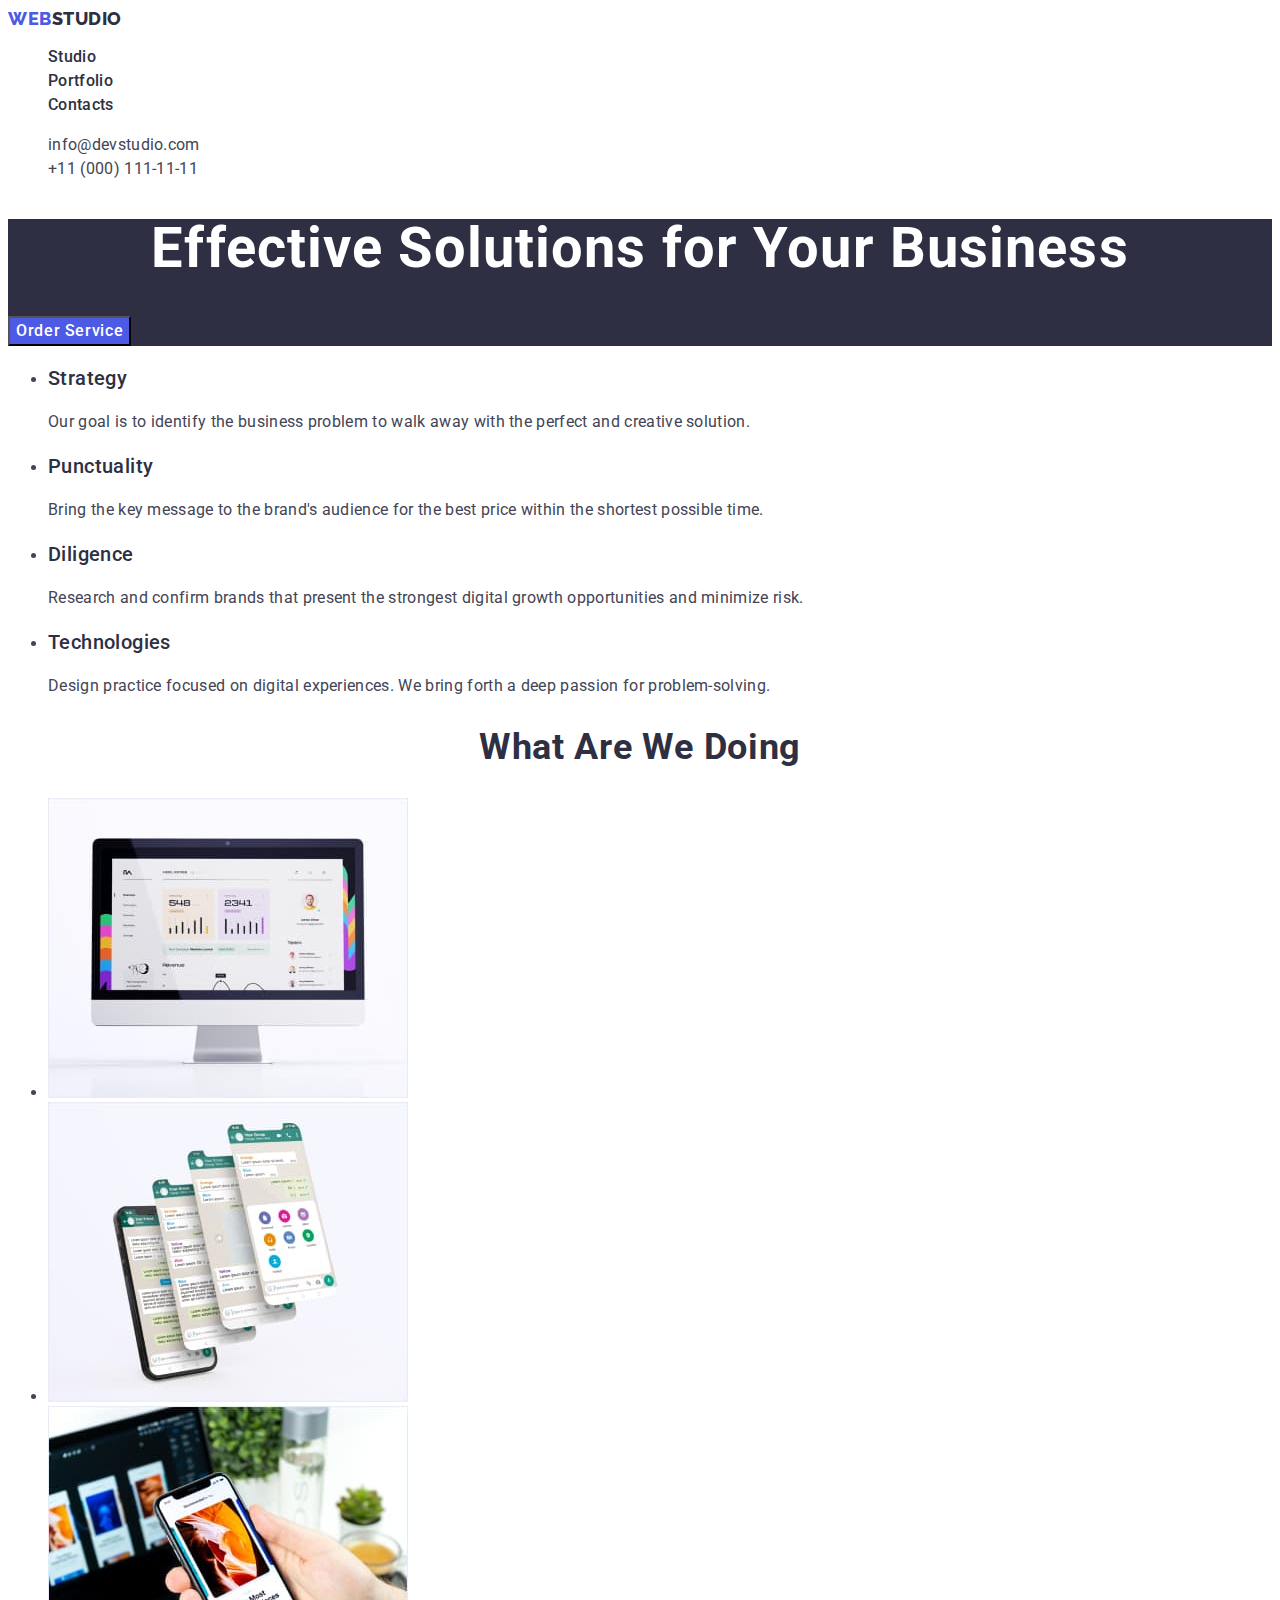
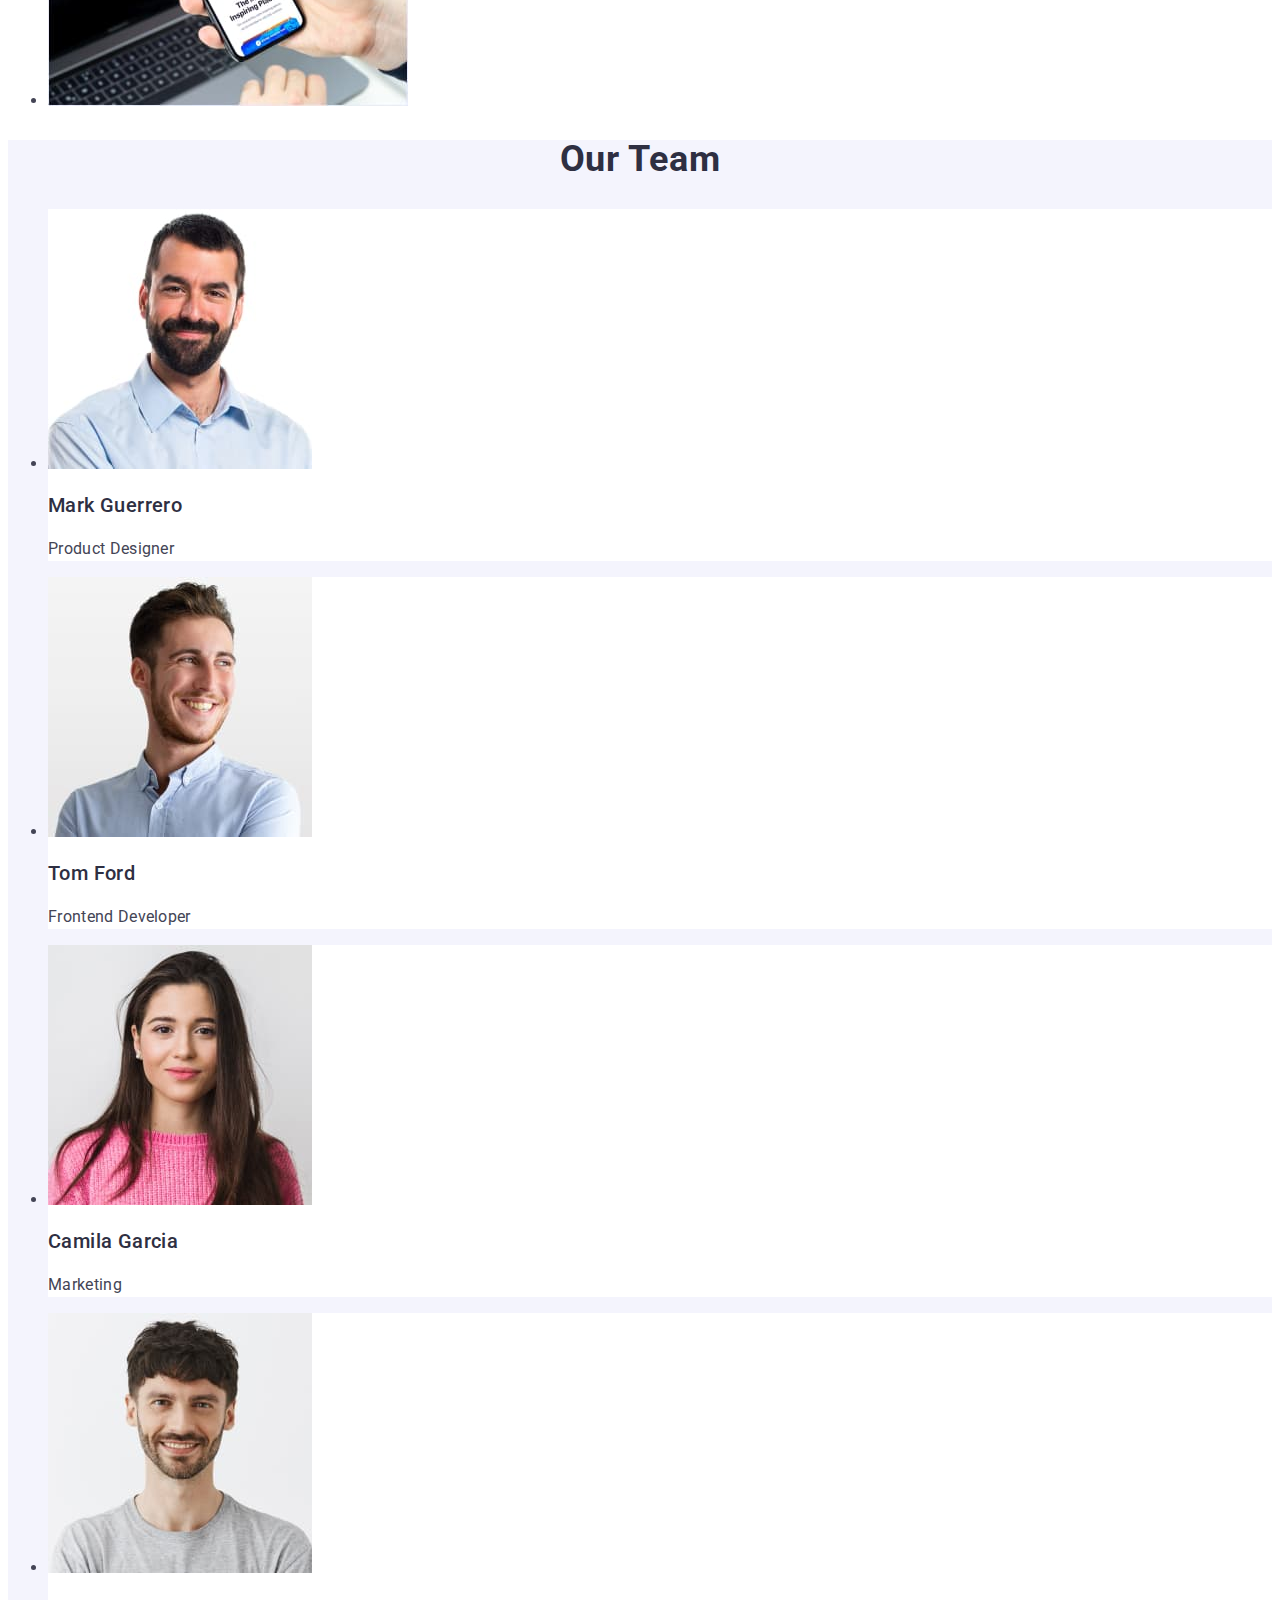
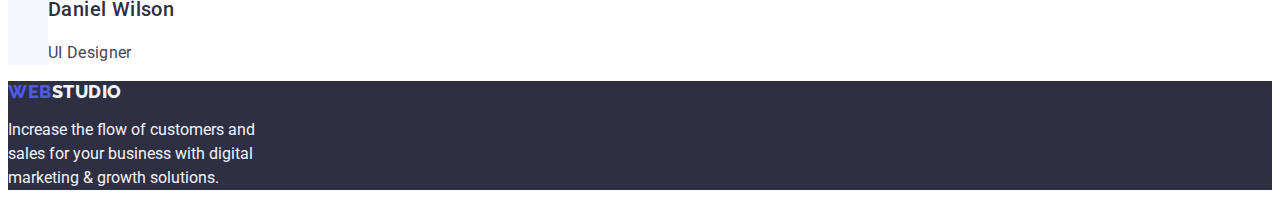
<file: index.html>
<!DOCTYPE html>
<html lang="en">
  <head>
    <meta charset="UTF-8" />
    <meta http-equiv="X-UA-Compatible" content="IE=edge" />
    <meta name="viewport" content="width=h, initial-scale=1.0" />
    <link rel="preconnect" href="https://fonts.googleapis.com" />
    <link rel="preconnect" href="https://fonts.gstatic.com" crossorigin />
    <link
      href="https://fonts.googleapis.com/css2?family=Raleway:wght@800&family=Roboto:wght@400;500;700;900&display=swap"
      rel="stylesheet"
    />
    <title>Main Page</title>
    <link rel="stylesheet" href="css/style.css" />
  </head>
  <body>
    <!-- navigation -->
    <header class="header">
      <nav class="header-navigation">
        <a href="./index.html" class="header-logo link"
          >Web<span class="logo-page">Studio</span></a
        >
        <ul class="header-list list">
          <li><a href="./index.html" class="header-link link">Studio</a></li>
          <li>
            <a href="./portfolio.html" class="header-link link">Portfolio</a>
          </li>
          <li><a href="" class="header-link link">Contacts</a></li>
        </ul>
      </nav>
      <!-- contacts -->
      <address class="header-adress list">
        <ul class="header-adress-list list">
          <li>
            <a href="mailto:info@devstudio.com" class="header-adress-link link"
              >info@devstudio.com</a
            >
          </li>
          <li>
            <a href="tel:+110001111111" class="header-adress-link link"
              >+11 (000) 111-11-11</a
            >
          </li>
        </ul>
      </address>
    </header>
    <main>
      <!-- hero -->
      <section class="hero">
        <h1 class="hero-title">Effective Solutions for Your Business</h1>
        <button type="button" class="hero-button">Order Service</button>
      </section>
      <!-- strategy-->
      <section class="strategy">
        <h2 hidden class="strategy-title">...</h2>
        <ul class="strategy-list list">
          <li>
            <h3 class="strategy-title">Strategy</h3>
            <p class="interface-text">
              Our goal is to identify the business problem to walk away with the
              perfect and creative solution.
            </p>
          </li>
          <li>
            <h3 class="strategy-title">Punctuality</h3>
            <p class="interface-text">
              Bring the key message to the brand's audience for the best price
              within the shortest possible time.
            </p>
          </li>
          <li>
            <h3 class="strategy-title">Diligence</h3>
            <p class="interface-text">
              Research and confirm brands that present the strongest digital
              growth opportunities and minimize risk.
            </p>
          </li>
          <li>
            <h3 class="strategy-title">Technologies</h3>
            <p class="interface-text">
              Design practice focused on digital experiences. We bring forth a
              deep passion for problem-solving.
            </p>
          </li>
        </ul>
      </section>
      <!-- services -->
      <section class="services">
        <h2 class="services-title">What are we doing</h2>
        <ul class="services-images list">
          <li class="servise-line">
            <img
              src="./images/picture1.jpg"
              alt="photo1"
              width="360"
              height="300"
            />
          </li>
          <li class="servise-line">
            <img
              src="./images/picture2.jpg"
              alt="photo2"
              width="360"
              height="300"
            />
          </li>
          <li class="servise-line">
            <img
              src="./images/picture3.jpg"
              alt="photo3"
              width="360"
              height="300"
            />
          </li>
        </ul>
      </section>
      <!-- Team -->
      <section class="team">
        <h2 class="team-title">Our Team</h2>
        <ul class="team-list list">
          <li class="team-line">
            <img src="./images/picture4.jpg" alt="photo4" width="264" />
            <h3 class="image-title">Mark Guerrero</h3>
            <p class="team-text">Product Designer</p>
          </li>
          <li class="team-line">
            <img src="./images/picture5.jpg" alt="photo5" width="264" />
            <h3 class="image-title">Tom Ford</h3>
            <p class="team-text">Frontend Developer</p>
          </li>
          <li class="team-line">
            <img src="./images/picture6.jpg" alt="photo6" width="264" />
            <h3 class="image-title">Camila Garcia</h3>
            <p class="team-text">Marketing</p>
          </li>
          <li class="team-line">
            <img src="./images/picture7.jpg" alt="photo7" width="264" />
            <h3 class="image-title">Daniel Wilson</h3>
            <p class="team-text">UI Designer</p>
          </li>
        </ul>
      </section>
    </main>
    <!-- footer -->
    <footer class="footer">
      <a href="./index.html" class="footer-link link"
        >Web<span class="footer-logo">Studio</span></a
      >
      <p class="footer-text">
        Increase the flow of customers and <br />
        sales for your business with digital <br />
        marketing & growth solutions.
      </p>
    </footer>
  </body>
</html>
</file>
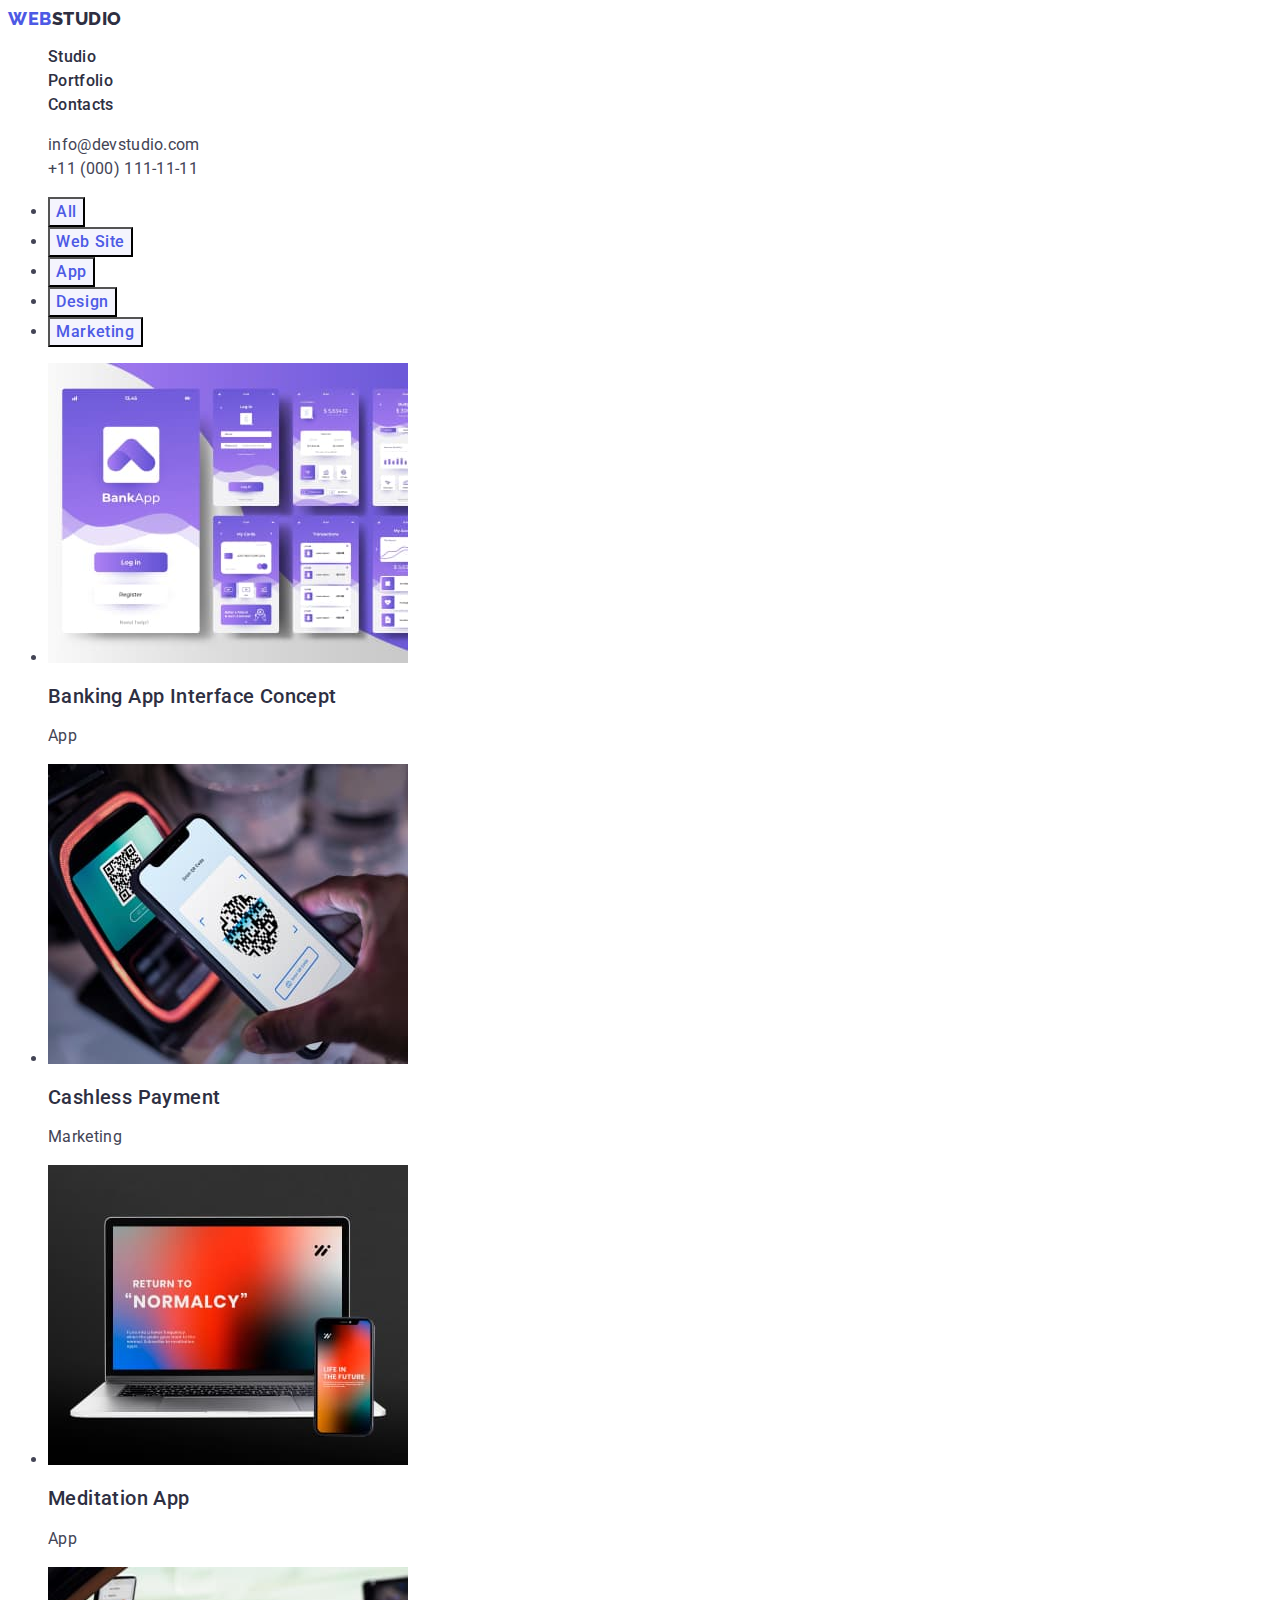
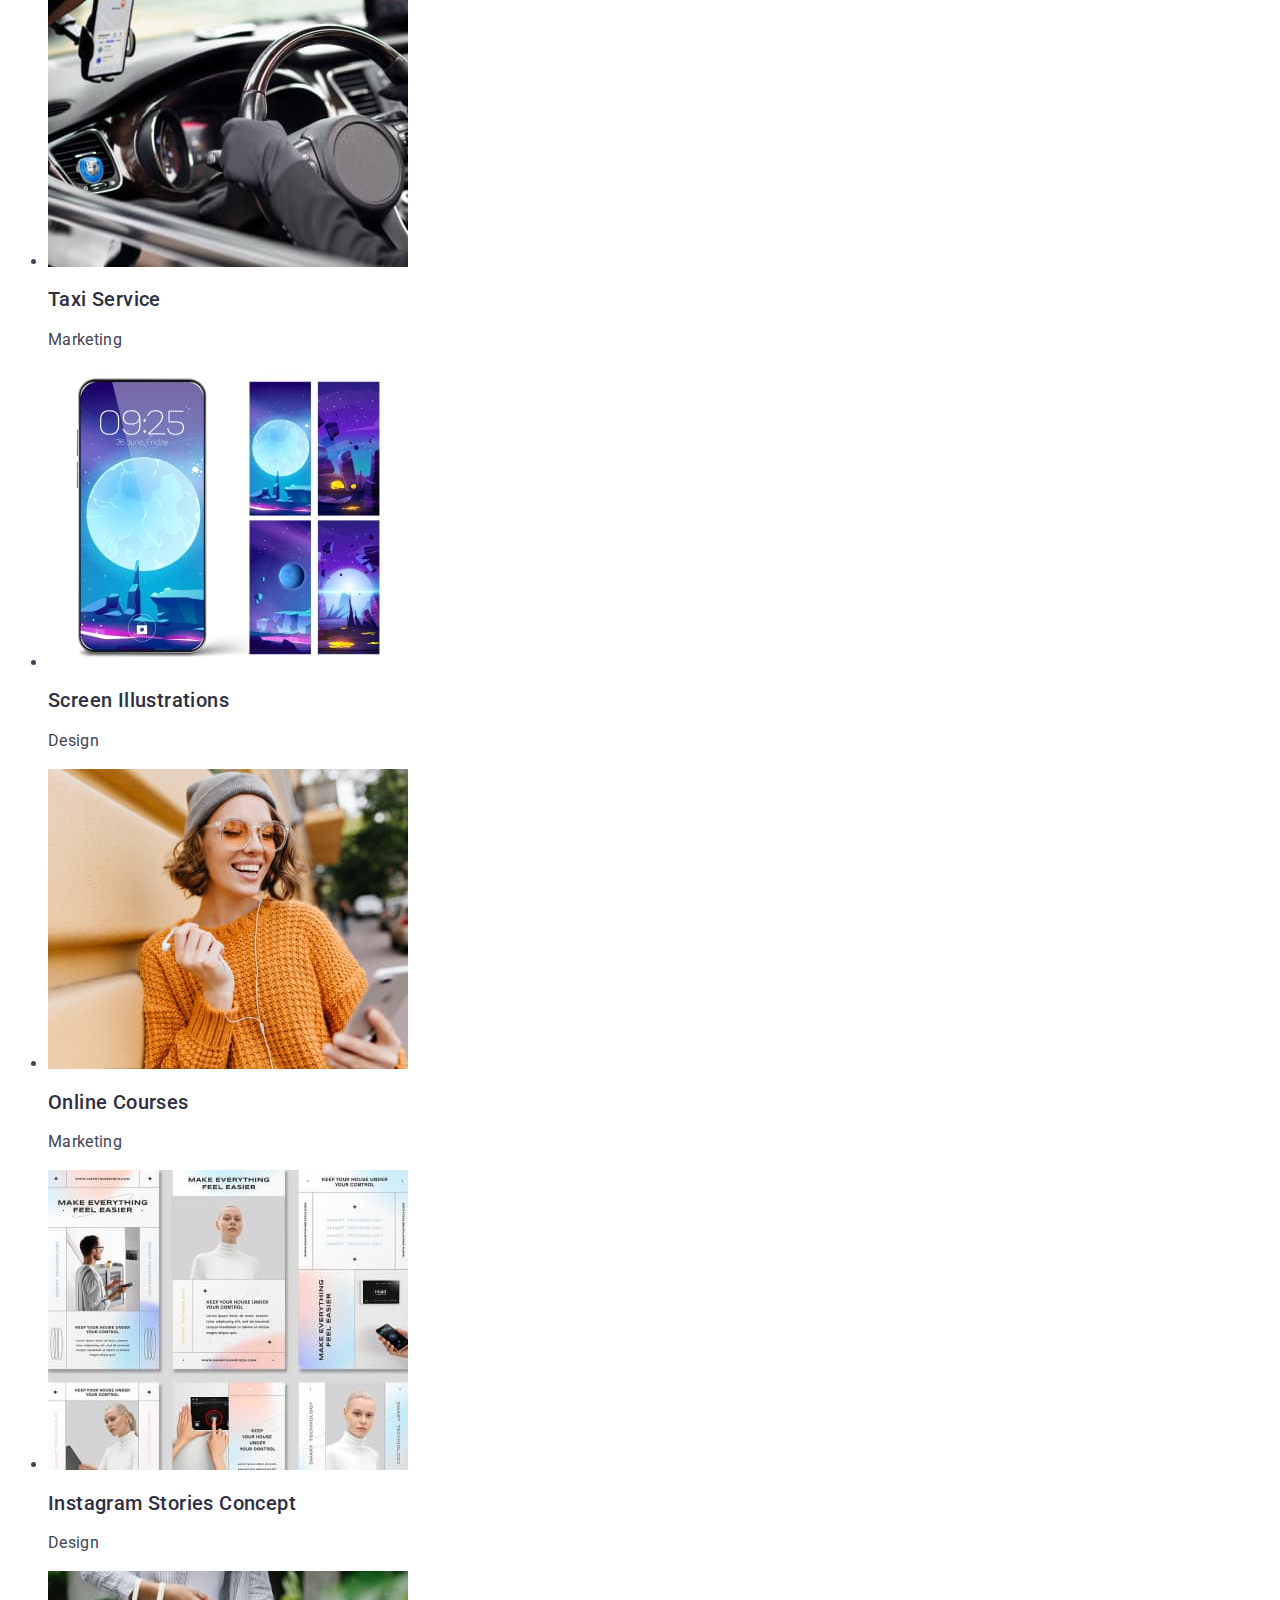
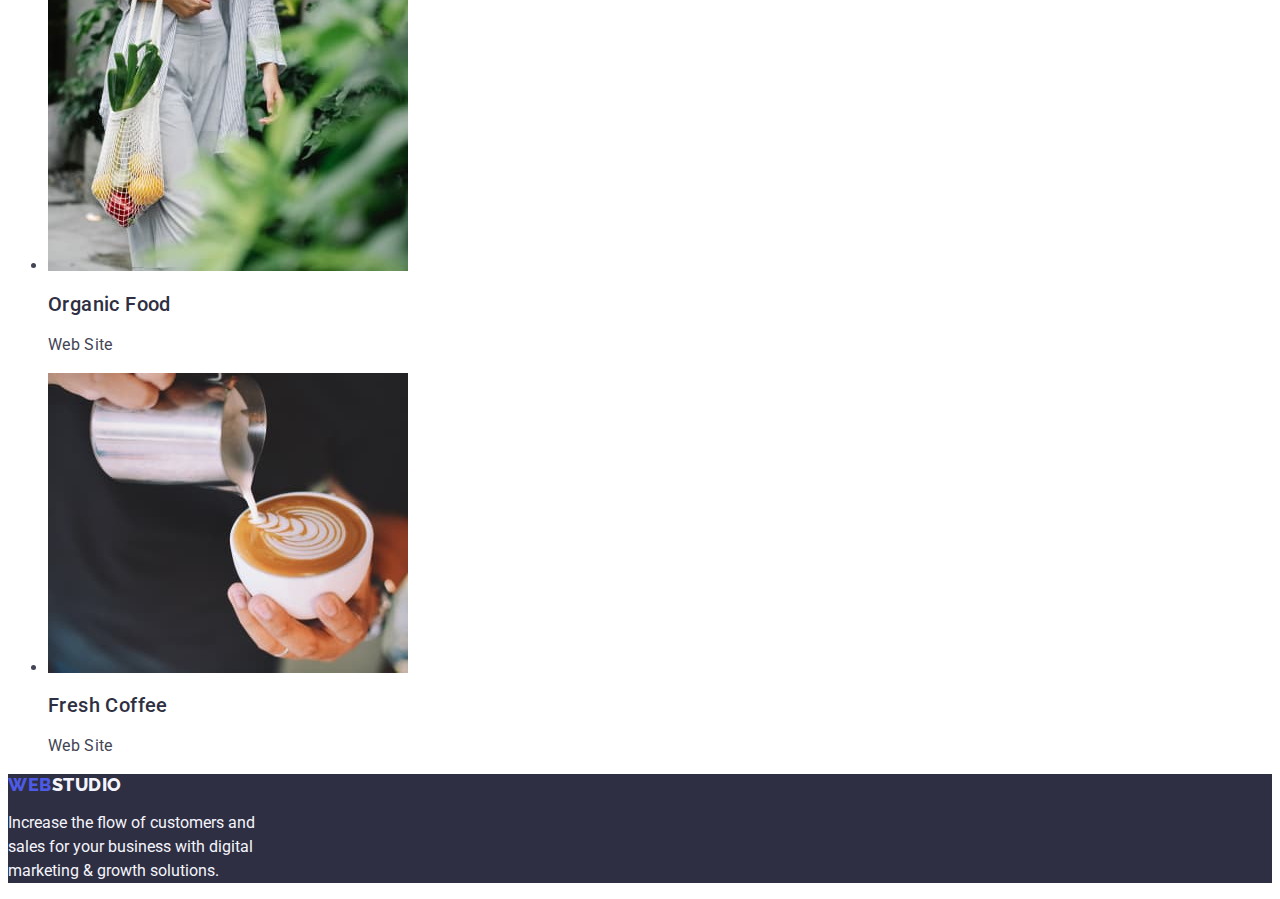
<file: portfolio.html>
<!DOCTYPE html>
<html lang="en">
  <head>
    <meta charset="UTF-8" />
    <meta http-equiv="X-UA-Compatible" content="IE=edge" />
    <meta name="viewport" content="width=device-width, initial-scale=1.0" />
    <link rel="preconnect" href="https://fonts.googleapis.com" />
    <link rel="preconnect" href="https://fonts.gstatic.com" crossorigin />
    <link
      href="https://fonts.googleapis.com/css2?family=Raleway:wght@800&family=Roboto:wght@400;500;700;900&display=swap"
      rel="stylesheet"
    />
    <title>Portfolio</title>
    <link rel="stylesheet" href="css/style.css" />
  </head>
  <body>
    <!-- navigatio -->
    <header class="header">
      <nav class="header-navigation">
        <a href="./index.html" class="header-logo link"
          >Web<span class="logo-page">Studio</span></a
        >
        <ul class="header-list list">
          <li>
            <a href="./index.html" class="header-link link">Studio</a>
          </li>
          <li>
            <a href="./portfolio.html" class="header-link link">Portfolio</a>
          </li>
          <li><a href="" class="header-link link">Contacts</a></li>
        </ul>
      </nav>
      <!-- contacts -->
      <address class="header-adress list">
        <ul class="header-adress-list list">
          <li>
            <a href="mailto:info@devstudio.com" class="header-adress-link link"
              >info@devstudio.com</a
            >
          </li>
          <li>
            <a href="tel:+110001111111" class="header-adress-link link"
              >+11 (000) 111-11-11</a
            >
          </li>
        </ul>
      </address>
    </header>
    <main>
      <!-- interface -->
      <section class="interface">
        <h1 hidden>...</h1>
        <ul class="interface-list list">
          <li><button type="button" class="interface-button">All</button></li>
          <li>
            <button type="button" class="interface-button">Web Site</button>
          </li>
          <li><button type="button" class="interface-button">App</button></li>
          <li>
            <button type="button" class="interface-button">Design</button>
          </li>
          <li>
            <button type="button" class="interface-button">Marketing</button>
          </li>
        </ul>
        <ul class="interface-ikon-list list">
          <li>
            <a href="" class="interface-image link"
              ><img
                src="./images/images_portfolio_setvices/services.jpg"
                alt="Banking App Interface Concept"
                width="360"
                height="300"
              />
              <h2 class="interface-title">Banking App Interface Concept</h2>
              <p class="interface-text">App</p></a
            >
          </li>
          <li>
            <a href="" class="interface-image link"
              ><img
                src="./images/images_portfolio_setvices/services_1.jpg"
                alt="Cashless Payment"
                width="360"
                height="300"
              />
              <h2 class="interface-title">Cashless Payment</h2>
              <p class="interface-text">Marketing</p></a
            >
          </li>
          <li>
            <a href="" class="interface-image link"
              ><img
                src="./images/images_portfolio_setvices/services_2.jpg"
                alt="Computer and phone"
                width="360"
                height="300"
              />
              <h2 class="interface-title">Meditation App</h2>
              <p class="interface-text">App</p></a
            >
          </li>
          <li>
            <a href="" class="interface-image link"
              ><img
                src="./images/images_portfolio_setvices/services_3.jpg"
                alt="The driver is driving"
                width="360"
                height="300"
              />
              <h2 class="interface-title">Taxi Service</h2>
              <p class="interface-text">Marketing</p></a
            >
          </li>
          <li>
            <a href="" class="interface-image link"
              ><img
                src="./images/images_portfolio_setvices/services_4.jpg"
                alt="Screen Illustrations"
                width="360"
                height="300"
              />
              <h2 class="interface-title">Screen Illustrations</h2>
              <p class="interface-text">Design</p></a
            >
          </li>
          <li>
            <a href="" class="interface-image link"
              ><img
                src="./images/images_portfolio_setvices/services_5.jpg"
                alt="The girl listens to music"
                width="360"
                height="300"
              />
              <h2 class="interface-title">Online Courses</h2>
              <p class="interface-text">Marketing</p></a
            >
          </li>
          <li>
            <a href="" class="interface-image link"
              ><img
                src="./images/images_portfolio_setvices/services_6.jpg"
                alt="Instagram pages"
                width="360"
                height="300"
              />
              <h2 class="interface-title">Instagram Stories Concept</h2>
              <p class="interface-text">Design</p></a
            >
          </li>
          <li>
            <a href="" class="interface-image link"
              ><img
                src="./images/images_portfolio_setvices/services_7.jpg"
                alt="Woman whith groceries"
                width="360"
                height="300"
              />
              <h2 class="interface-title">Organic Food</h2>
              <p class="interface-text">Web Site</p></a
            >
          </li>
          <li>
            <a href="" class="interface-image link"
              ><img
                src="./images/images_portfolio_setvices/services_8.jpg"
                alt="He pours coffee"
                width="360"
                height="300"
              />
              <h2 class="interface-title">Fresh Coffee</h2>
              <p class="interface-text">Web Site</p></a
            >
          </li>
        </ul>
      </section>
    </main>
    <!-- footer -->
    <footer class="footer">
      <a href="./index.html" class="footer-link link"
        >Web<span class="footer-logo">Studio</span></a
      >
      <p class="footer-text">
        Increase the flow of customers and <br />
        sales for your business with digital <br />
        marketing & growth solutions.
      </p>
    </footer>
  </body>
</html>
</file>
<file: css/style.css>
body {
  font-family: "Roboto", sans-serif;
  background-color: #ffffff;
  color: #434455;
}

/* navigation */

.header-logo {
  font-family: "Raleway", sans-serif;
  font-weight: 800;
  font-size: 18px;
  line-height: 1.17;
  letter-spacing: 0.03em;
  text-transform: uppercase;
  color: #4d5ae5;
}

.link {
  text-decoration: none;
}

.logo-page {
  color: #2e2f42;
}

.header-list {
  list-style: none;
}
.header-link {
  font-weight: 500;
  font-size: 16px;
  line-height: 1.5;
  letter-spacing: 0.02em;
  color: #2e2f42;
}

.header-link:hover,
.header-link:focus {
  color: #404bbf;
}

/* contacts */

.header-adress {
  font-style: normal;
}

.header-adress-list {
  list-style: none;
}

.header-adress-link {
  font-size: 16px;
  line-height: 1.5;
  letter-spacing: 0.02em;
  color: #434455;
}

.header-adress-link:hover,
.header-adress-link:focus {
  color: #404bbf;
}

/* interface */

.interface-button {
  font-family: "Roboto", sans-serif;
  font-weight: 500;
  font-size: 16px;
  line-height: 1.5;
  letter-spacing: 0.04em;
  color: #4d5ae5;
  background-color: #f4f4fd;
}

.interface-button:hover,
.interface-button:focus {
  color: #ffffff;
  background-color: #404bbf;
  cursor: pointer;
}

.interface-title {
  font-weight: 500;
  font-size: 20px;
  line-height: 24px;
  letter-spacing: 0.02em;
  color: #2e2f42;
}
.interface-text {
  font-size: 16px;
  line-height: 1.5;
  letter-spacing: 0.02em;
  color: #434455;
}

/* footer */

.footer {
  background-color: #2e2f42;
}

.footer-link {
  font-family: "Raleway", sans-serif;
  font-weight: 800;
  font-size: 18px;
  line-height: 1.17;
  letter-spacing: 0.03em;
  text-transform: uppercase;
  color: #4d5ae5;
}

.footer-logo {
  color: #f4f4fd;
}

.footer-text {
  font-family: "Roboto", sans-serif;
  font-style: normal;
  font-weight: 400;
  font-size: 16px;
  line-height: 1.5;
  color: #f4f4fd;
}

/* main page  */

/* herou */

.hero {
  background-color: #2e2f42;
}

.hero-title {
  font-family: "Roboto", sans-serif;
  font-weight: 700;
  font-size: 56px;
  line-height: 1.07;
  text-align: center;
  letter-spacing: 0.02em;
  color: #ffffff;
}

.hero-button {
  font-family: "Roboto", sans-serif;
  font-weight: 500;
  font-size: 16px;
  line-height: 1.5;
  letter-spacing: 0.04em;
  color: #ffffff;
  background: #4d5ae5;
}

.hero-button:hover,
.hero-button:focus {
  color: #ffffff;
  background-color: #404bbf;
  cursor: pointer;
}

/* strategy */

.strategy-title {
  font-family: "Roboto", sans-serif;
  font-weight: 500;
  font-size: 20px;
  line-height: 1.2;
  letter-spacing: 0.02em;
  color: #2e2f42;
}

/* services */

.services-title {
  font-family: "Roboto", sans-serif;
  font-weight: 700;
  font-size: 36px;
  line-height: 1.11;
  text-align: center;
  text-transform: capitalize;
  letter-spacing: 0.02em;
  color: #2e2f42;
}

.services-line {
  background-color: #ffffff;
}

/* team */

.team {
  background-color: #f4f4fd;
}

.team-title {
  font-family: "Roboto", sans-serif;
  font-weight: 700;
  font-size: 36px;
  line-height: 1.11;
  letter-spacing: 0.02em;
  text-align: center;
  text-transform: capitalize;
  color: #2e2f42;
}

.image-title {
  font-family: "Roboto", sans-serif;
  font-weight: 500;
  font-size: 20px;
  line-height: 1.2;
  letter-spacing: 0.02em;
  color: #2e2f42;
}

.team-line {
  background-color: #ffffff;
}

.team-text {
  font-family: "Roboto", sans-serif;
  font-weight: 400;
  font-size: 16px;
  line-height: 1.5;
  letter-spacing: 0.02em;
  color: #434455;
}

:root {
}
</file>
